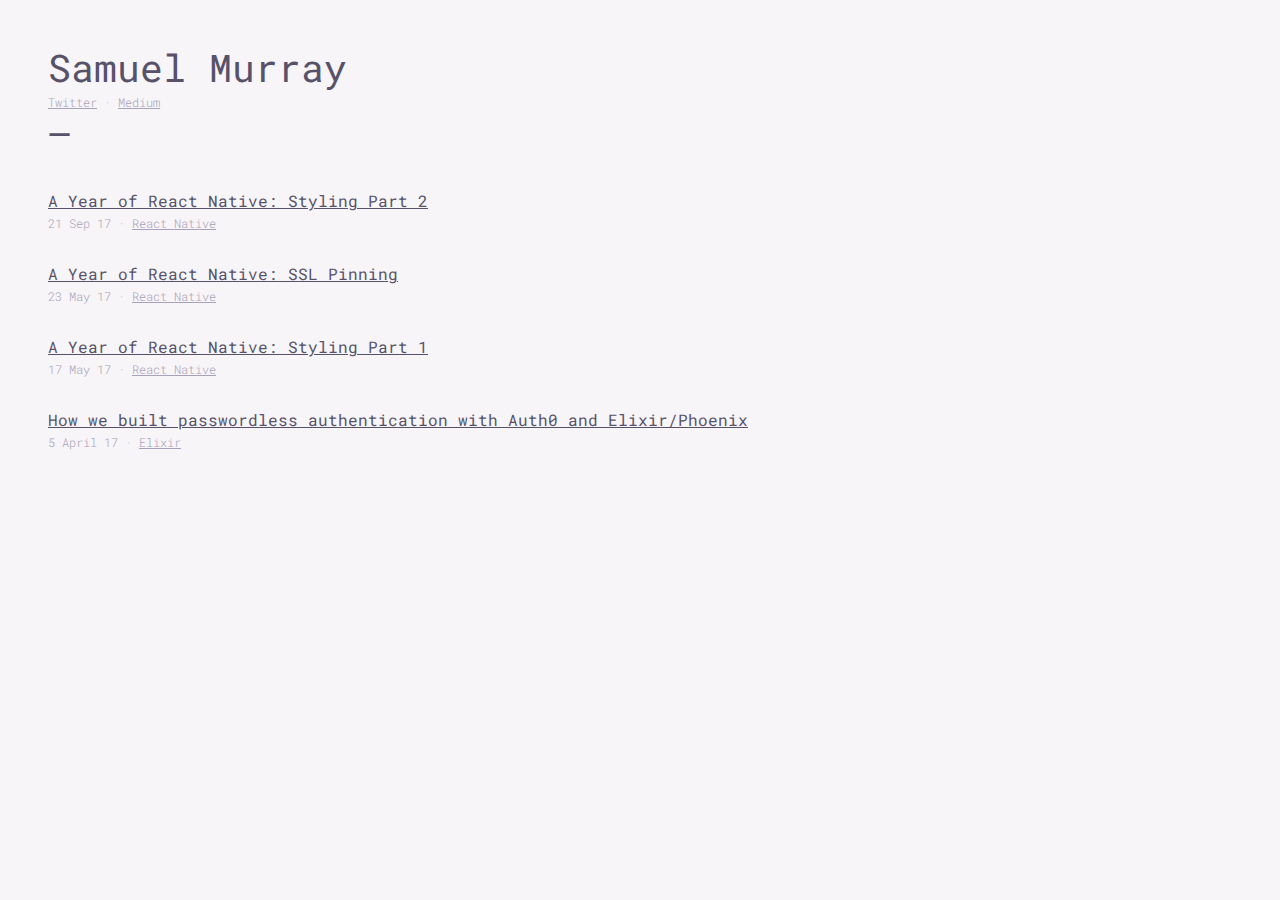
<file: index.html>
<!doctype html>
<html>
<head>
  <title>Samuel Murray</title>
  <meta name="description" content="Web developer / Technologist"/>
  <meta name="viewport" content="width=device-width, initial-scale=1, user-scalable=no">
  <link rel="stylesheet" type="text/css" href="style.css" charset="utf-8">
</head>
<body>
  <header class="site-header">
    <h1>Samuel Murray</h1>
    <p class="social-links meta"><a href="https://twitter.com/samueljmurray">Twitter</a> &middot; <a href="https://medium.com/@samueljmurray">Medium</a></p>
  </header>
  <section>
    <header>
      <h2 class="blog-posts-heading"></h2>
    </header>
    <article class="blog-post">
      <header>
        <h3><a href="https://medium.com/the-many/a-year-of-react-native-styling-part-2-c22562270b85">A Year of React Native: Styling Part 2</a></h3>
        <p class="meta">21 Sep 17 &middot; <a href="#React Native"><span class="tag">React Native</span></a></p>
      </header>
  </article>
    <article class="blog-post">
        <header>
          <h3><a href="https://medium.com/the-many/a-year-of-react-native-ssl-pinning-3801a973cbfe">A Year of React Native: SSL Pinning</a></h3>
          <p class="meta">23 May 17 &middot; <a href="#React Native"><span class="tag">React Native</span></a></p>
        </header>
    </article>
    <article class="blog-post">
        <header>
          <h3><a href="https://medium.com/the-many/a-year-of-react-native-styling-part-1-97f1236d8e87">A Year of React Native: Styling Part 1</a></h3>
          <p class="meta">17 May 17 &middot; <a href="#React Native"><span class="tag">React Native</span></a></p>
        </header>
    </article>
    <article class="blog-post">
        <header>
          <h3><a href="https://medium.com/the-many/how-we-built-passwordless-authentication-with-auth0-and-elixir-phoenix-ea508c9f3490">How we built passwordless authentication with Auth0 and Elixir/Phoenix</a></h3>
          <p class="meta">5 April 17 &middot; <a href="#Elixir"><span class="tag">Elixir</span></a></p>
        </header>
    </article>
  </section>

  <script>
  filterPosts();

  window.addEventListener("hashchange", function (e) {
    filterPosts();
  });

  function filterPosts() {
    var blogPosts = document.querySelectorAll(".blog-post");
    var queryTag = decodeURI(window.location.hash).substring(1);
    var matchingBlogPosts = 0;
    [].forEach.call(blogPosts, function (blogPost) {
      if (queryTag && queryTag !== "") {
        var blogPostTags = blogPost.querySelectorAll(".tag");
        var hasQueryTag = false;
        [].forEach.call(blogPostTags, function (blogPostTag) {
          if (blogPostTag.textContent === queryTag) {
            hasQueryTag = true;
          }
        });
        if (!hasQueryTag) {
          blogPost.style.display = "none";
        } else {
          blogPost.style.display = "block";
          matchingBlogPosts = matchingBlogPosts + 1;
        }
      } else {
        blogPost.style.display = "block";
      }
    });

    var blogPostsHeading = document.querySelector(".blog-posts-heading");
    if (matchingBlogPosts > 0) {
      blogPostsHeading.innerHTML = "Filter: <span class=\"query-tag\">" + queryTag + "</span> [<a href=\"#\">Remove</a>]";
      blogPostsHeading.style.display = "block";
    } else {
      blogPostsHeading.innerHTML = "";
      blogPostsHeading.style.display = "none";
    }
  }
  </script>
  <script>
    (function(i,s,o,g,r,a,m){i['GoogleAnalyticsObject']=r;i[r]=i[r]||function(){
    (i[r].q=i[r].q||[]).push(arguments)},i[r].l=1*new Date();a=s.createElement(o),
    m=s.getElementsByTagName(o)[0];a.async=1;a.src=g;m.parentNode.insertBefore(a,m)
    })(window,document,'script','https://www.google-analytics.com/analytics.js','ga');

    ga('create', 'UA-43136739-1', 'auto');
    ga('send', 'pageview');

  </script>
</body>
</html>
</file>
<file: style.css>
@import url('https://fonts.googleapis.com/css?family=Roboto+Mono:300,400,700');

body {
  background-color: #F7F5F7;
  color: #57526a;
  font-weight: 300;
  margin: 24px;
  font-family: "Roboto Mono", "Lucida Console", Monaco, monospace;
}

@media screen and (min-width: 640px) {
  body {
    margin: 48px;
  }
}

a, a:hover, a:focus, a:visited, a:active {
  color: #57526a;
}

.bold {
  font-family: "Roboto Mono", "Lucida Console", Monaco, monospace;
  font-weight: 400;
}

h1 {
  margin: 0 0 8px 0;
  font-size: 2.4rem;
  line-height: 2.4rem;
  font-weight: 400;
}

.site-header {
  position: relative;
  margin-bottom: 32px;
  padding-bottom: 48px;
}

.site-header:after {
  font-family: "Roboto Mono", "Lucida Console", Monaco, monospace;
  font-weight: 400;
  content: "\2014";
  font-size: 2.35rem;
  position: absolute;
  bottom: 0;
  left: 0;
}

h2 {
  margin: 0 0 32px 0;
  font-size: .9rem;
  font-weight: 300;
}

h3 {
  margin: 0 0 4px 0;
  font-size: 1rem;
  font-weight: 400;
}

.meta {
  margin: 2px 0 0 0;
  font-size: .75rem;
}

.meta,
.meta a,
.blog-posts-heading a {
  color: #a7a2ba;
}

.blog-post {
  margin-bottom: 32px;
}

.blog-posts-heading {
  display: none;
  color: #a7a2ba;
}

.query-tag {
  font-family: "Roboto Mono", "Lucida Console", Monaco, monospace;
  color: #57526a;
  font-size: 1.3rem;
}
</file>
